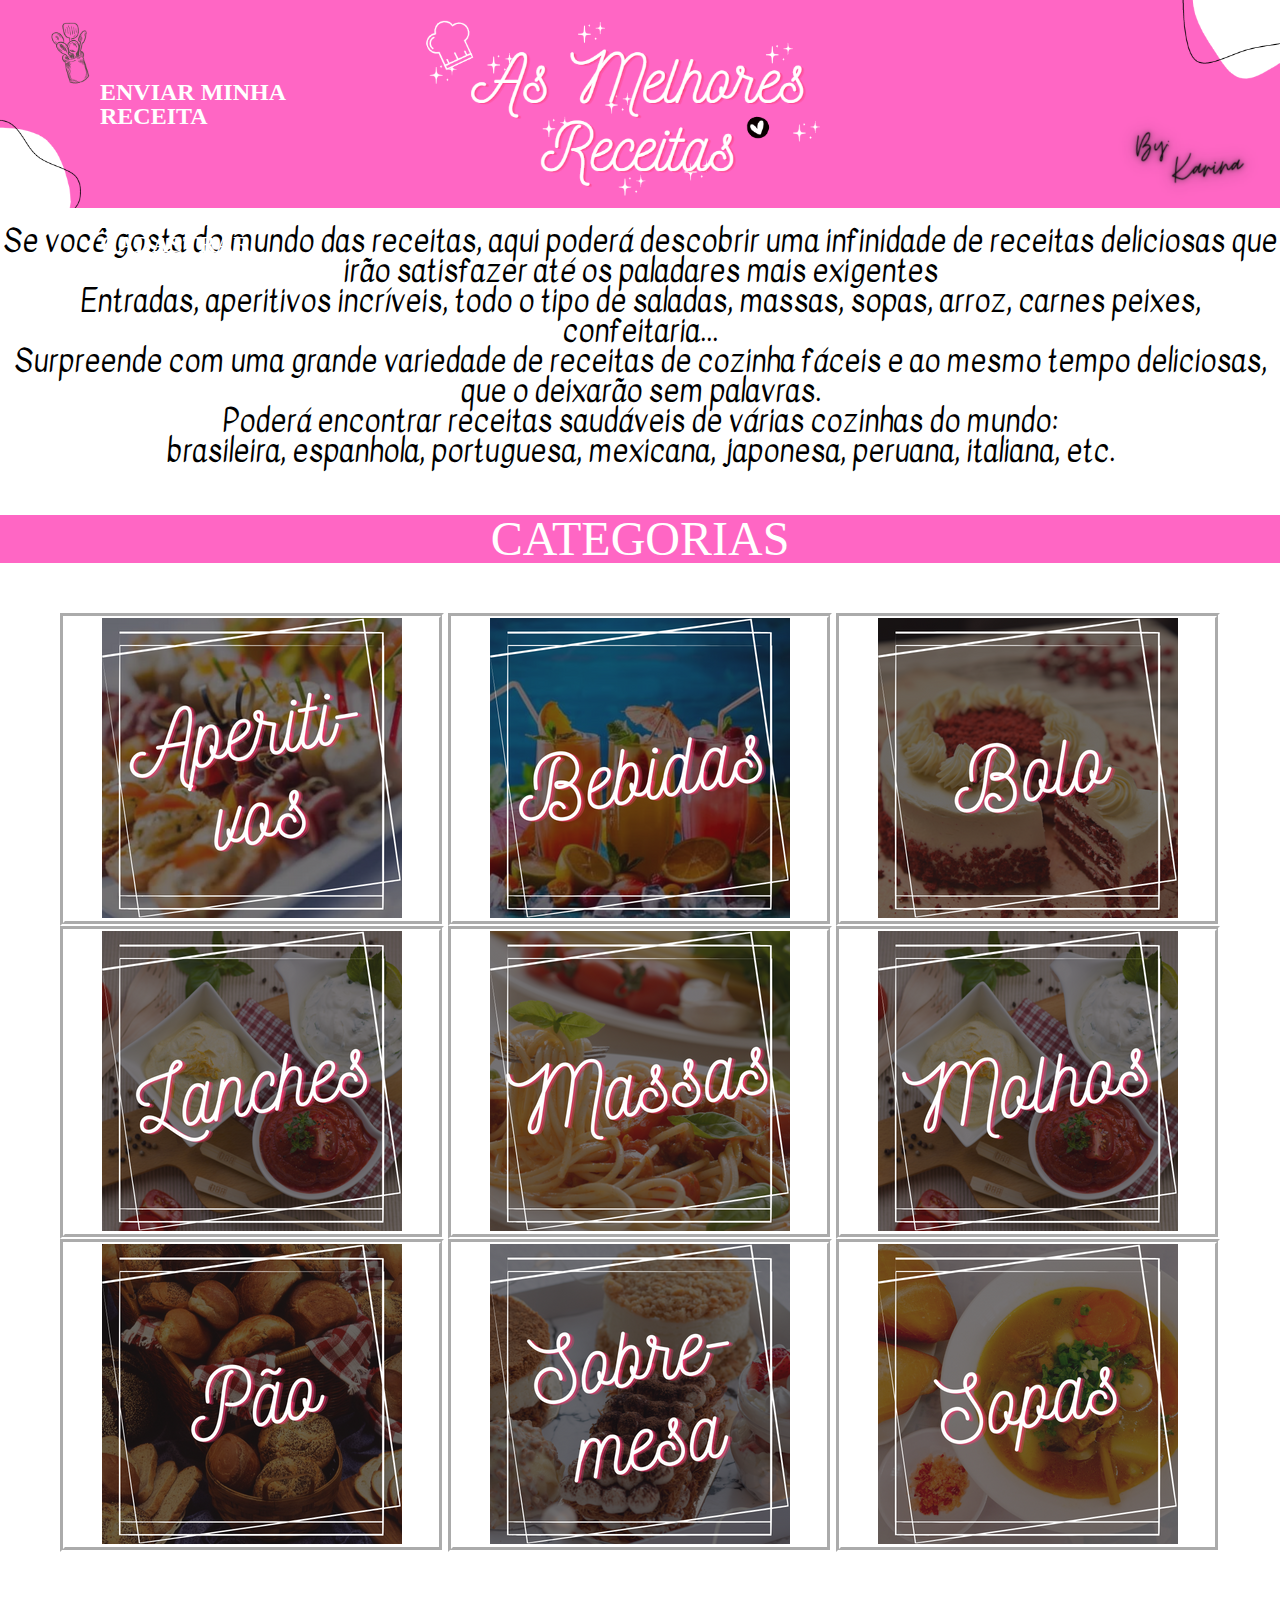
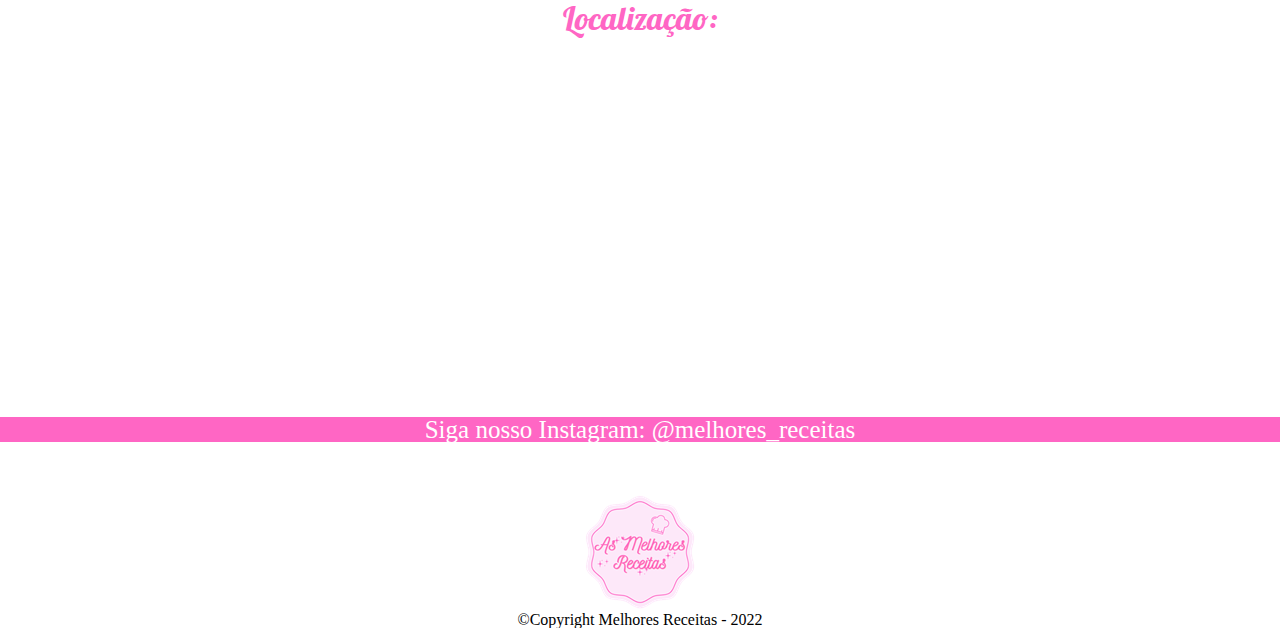
<file: index.html>
<!DOCTYPE html>
 <html>
    <head>
        <meta charset="UTF-8">
        <meta name="viewport" content="width=device-width">
        <title>Receitas</title>
        <link rel="stylesheet" href="reset.css">
        <link rel="stylesheet" href="style.css">
        <link href="https://fonts.googleapis.com/css2?family=Flamenco&family=Kavivanar&family=Lobster&family=Rochester&family=Send+Flowers&display=swap" rel="stylesheet">

    </head>

    <body>
        <header>
            <div class="caixa">
                <nav><ul>
                    <li><a href="enviar.html"> Enviar minha Receita</a></li>
                    <li><a href="cadastro.html">ENTRAR / CADASTRAR</a></li>
                </ul></nav>
            </div>

            <img id="foto" src="./img/topo.png">
        </header>

            <main>
            <br>
            <p class="titulo-centralizado"><em> Se você gosta do mundo das receitas, aqui poderá descobrir uma infinidade de receitas deliciosas que irão satisfazer até os paladares mais exigentes <br>
                Entradas, aperitivos incríveis, todo o tipo de saladas, massas, sopas, arroz, carnes peixes, confeitaria... <br>
                Surpreende com uma grande variedade  de receitas de cozinha fáceis e ao mesmo tempo deliciosas, que o deixarão sem palavras. <br>
                Poderá encontrar receitas saudáveis de várias cozinhas do mundo: <br> brasileira, espanhola, portuguesa, mexicana, japonesa, peruana, italiana, etc.</em>
            </p>

            <br><br><br>
                <h1 class="titulo-principal">CATEGORIAS</h1>
                <ul class="produtos">
                <li><a href="aperitivos.html"><img id="aperitivos" src="./img/aperitivo.png"></a></li>
                <li><a href="bebidas.html"><img id="bebida" src="./img/bebida.png"></a></li>
                <li><a href="bolo.html"><img id="bolo" src="./img/bolo.png"></a></li>
                <li><a href="lanche.html"><img id="lanche" src="lanche.png"></a></li>
                <li><a href="massa.html"><img id="massas" src="./img/massa.png"></a></li> 
                <li><a href="molho.html"><img id="molho" src="./img/molho.png"></a></li>
                <li><a href="pao.html"><img id="pao" src="./img/pao.png"></a></li>
                <li><a href="sobremes.html"><img id="sobremesa" src="./img/sobremesa.png"></a></li> 
                <li><a href="sopa.html"><img id="sopas" src="./img/sopa.png"></a></li>
                </ul>

                <div class="map"><h4>Localização:</h4><br>
                    <iframe src="https://www.google.com/maps/embed?pb=!1m18!1m12!1m3!1d3688.055387705114!2d-45.468529684426755!3d-22.426941026564027!2m3!1f0!2f0!3f0!3m2!1i1024!2i768!4f13.1!3m3!1m2!1s0x94cb7ca1a925f6df%3A0x6513c36c8adf312c!2sSenac%20em%20Itajub%C3%A1!5e0!3m2!1spt-BR!2sbr!4v1660737938808!5m2!1spt-BR!2sbr" width="50%" height="300" style="border:0;" allowfullscreen="" loading="lazy" referrerpolicy="no-referrer-when-downgrade"></iframe>
                </div>
            </main>
            <br><br><br><br>


        <footer>
            <h2><em>Siga nosso Instagram: @melhores_receitas</em></h2>
            <img src="./img/fim.png" id="fim">
            <h3 class="copyright">&copy;Copyright Melhores Receitas - 2022</h3>
        </footer>

    </body>
</html>
</file>
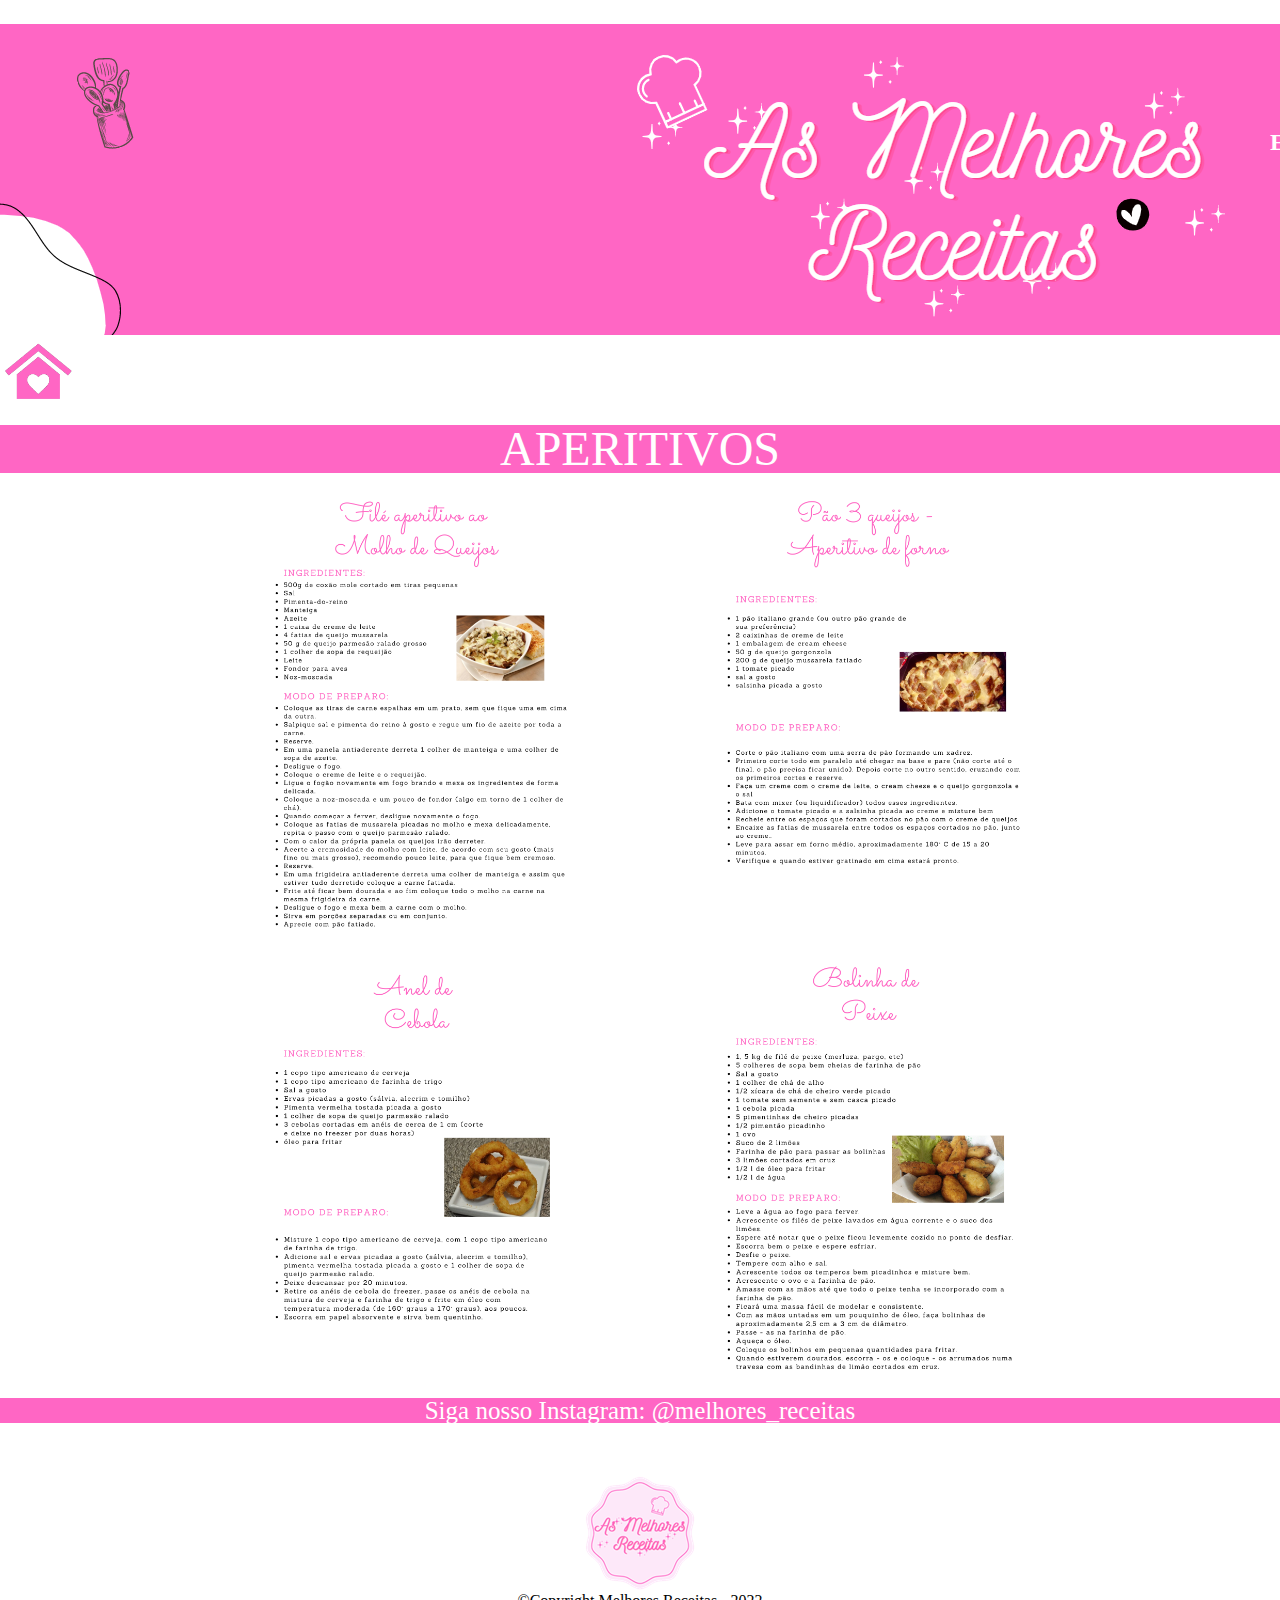
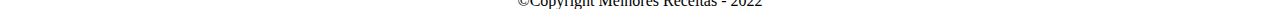
<file: aperitivos.html>
<!DOCTYPE html>
<html>
    <head>
        <meta charset="UTF-8">
        <title>Receitas</title>
        <link rel="stylesheet" href="reset.css">
        <link rel="stylesheet" href="receitas.css">
    </head>

    <body>
        <header>
            <div class="caixa">
                <nav><ul>
                    <li><a href="enviar.html"> Enviar minha Receita</a></li>
                    <li><a href="cadastro.html">ENTRAR / CADASTRAR</a></li>
                </ul></nav>
            </div>

            <img id="foto" src="./img/topo.png">
            <a href="index.html"><img id="home" src="./img/homee.png"></a>
        </header>
            <main>
                <h1 class="titulo-principal">APERITIVOS</h1><br>

                <img id="img1" src="./img/aperit.png">
                <img id="img2" src="./img/aperit 2.png">  <br>
                <img id="img3" src="./img/aperit 3.png">
                <img id="img4" src="./img/aperit 4.png">
            </main>

        <footer>
            <h2><em>Siga nosso Instagram: @melhores_receitas</em></h2>
            <img src="./img/fim.png">
            <h3 class="copyright">&copy;Copyright Melhores Receitas - 2022</h3>
        </footer>

    </body>
</html>
</file>
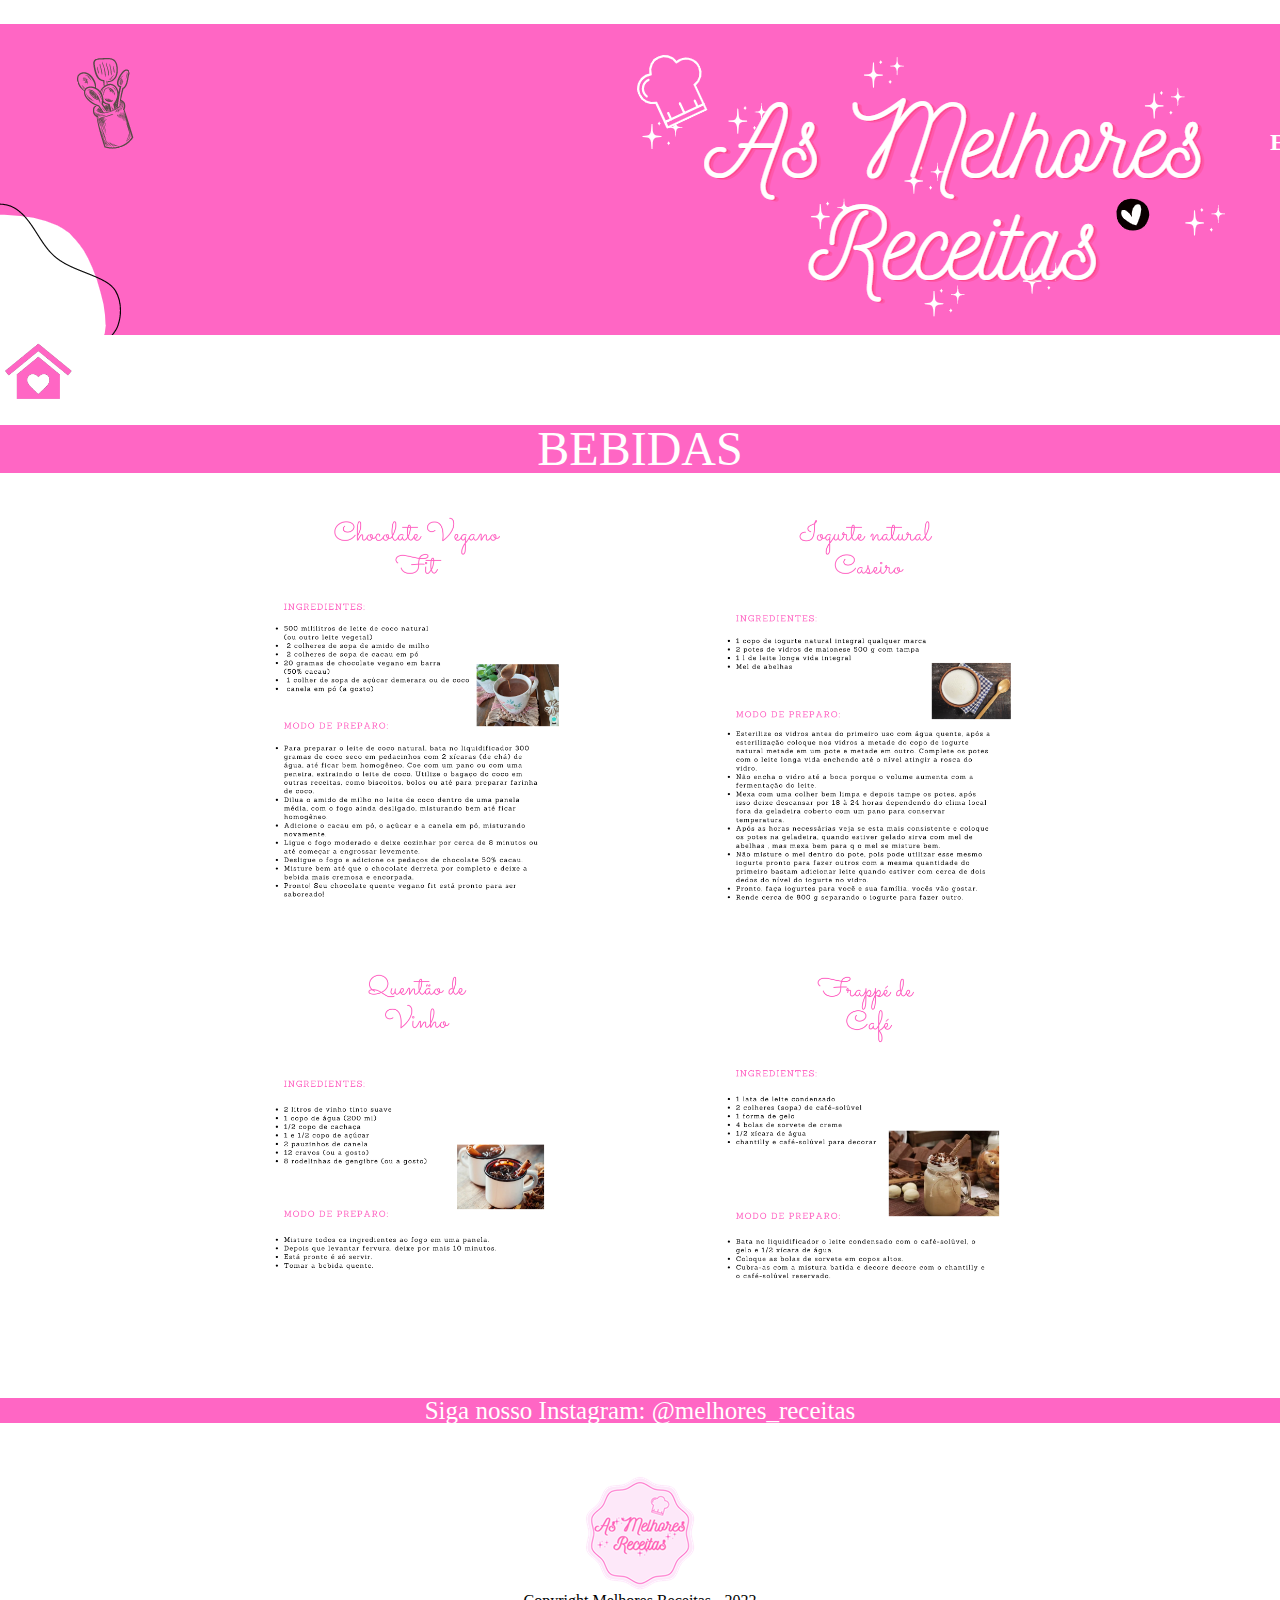
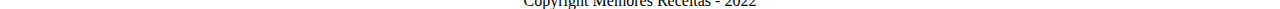
<file: bebidas.html>
<!DOCTYPE html>
<html>
    <head>
        <meta charset="UTF-8">
        <title>Receitas</title>
        <link rel="stylesheet" href="reset.css">
        <link rel="stylesheet" href="receitas.css">
    </head>

    <body>
        <header>
            <div class="caixa">
                <nav><ul>
                    <li><a href="enviar.html"> Enviar minha Receita</a></li>
                    <li><a href="cadastro.html">ENTRAR / CADASTRAR</a></li>
                </ul></nav>
            </div>

            <img id="foto" src="./img/topo.png">
            <a href="index.html"><img id="home" src="./img/homee.png"></a>
        </header>
            <main>
                <h1 class="titulo-principal">BEBIDAS</h1><br>

                <img id="img1" src="./img/b1.png">
                <img id="img2" src="./img/b2.png">  <br>
                <img id="img3" src="./img/b3.png">
                <img id="img4" src="./img/b4.png">
            </main>

        <footer>
            <h2><em>Siga nosso Instagram: @melhores_receitas</em></h2>
            <img src="./img/fim.png">
            <h3>Copyright Melhores Receitas - 2022</h3>
        </footer>

    </body>
</html>
</file>
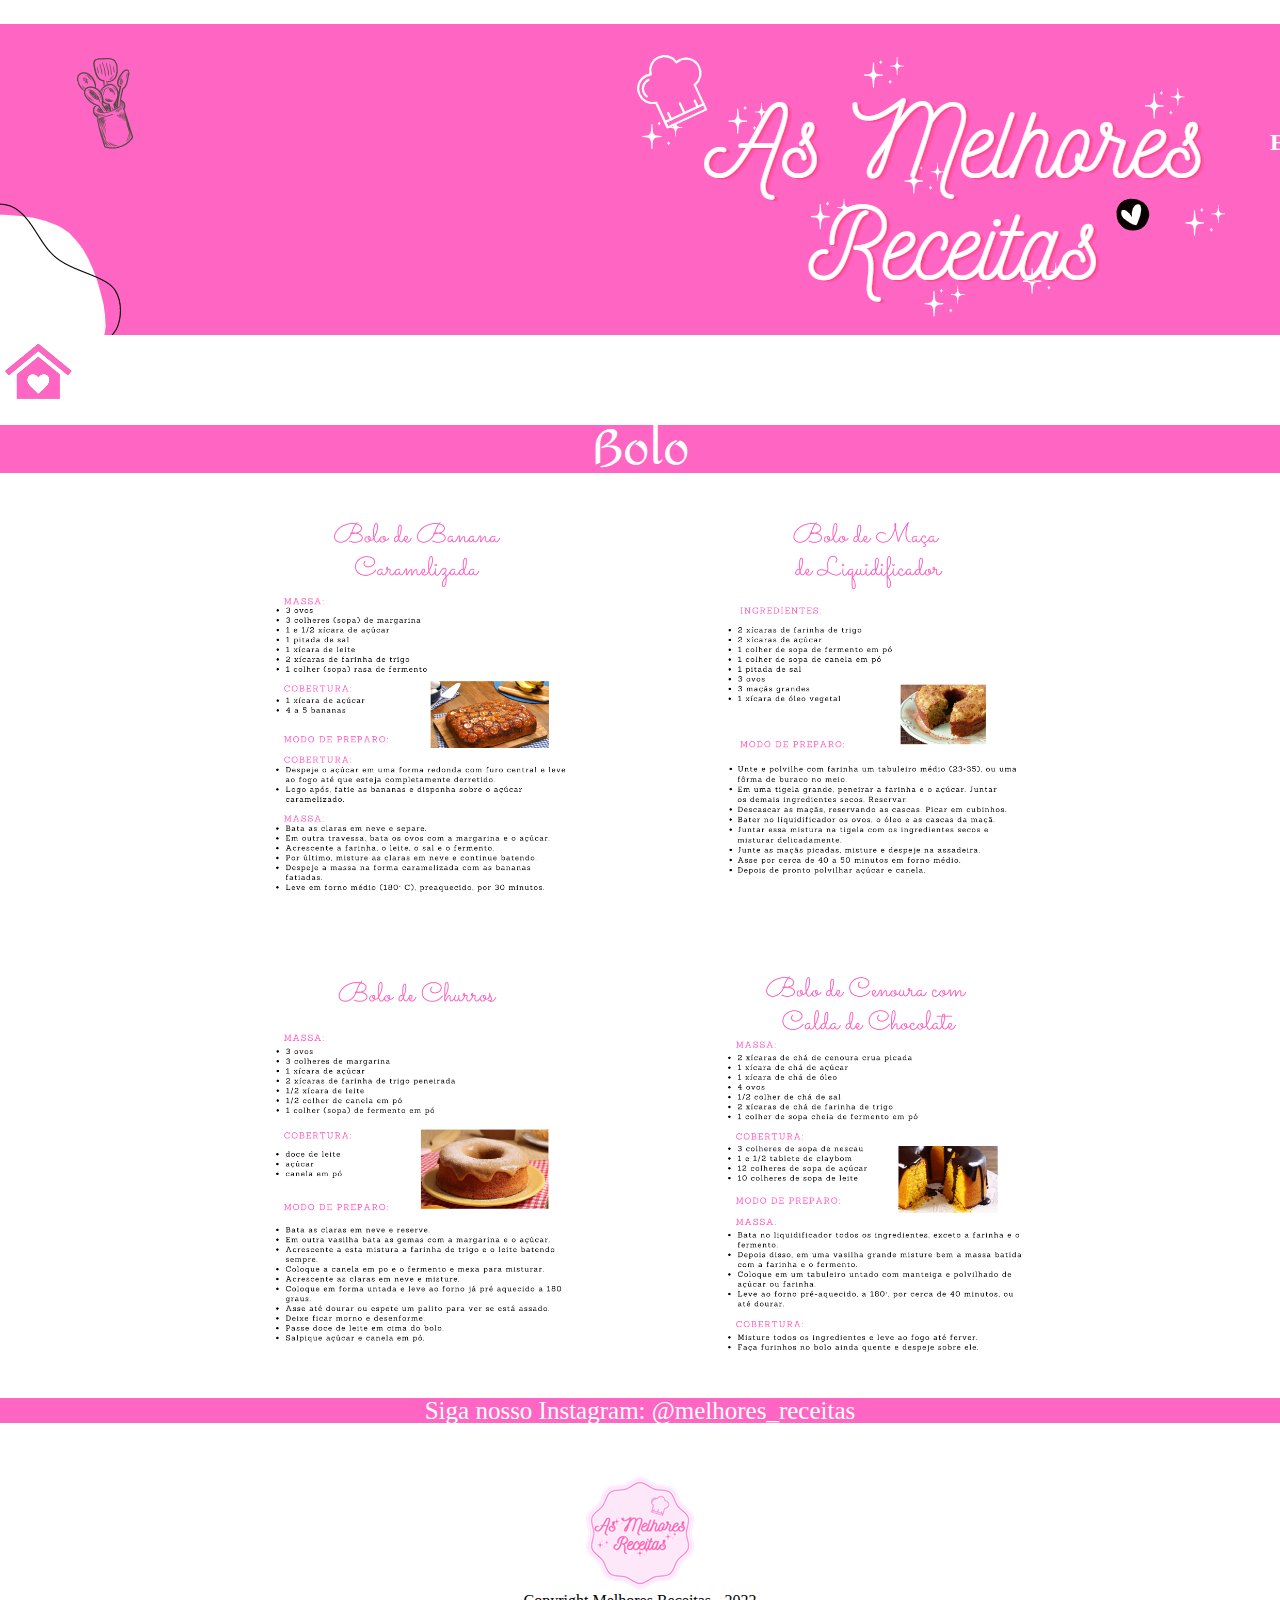
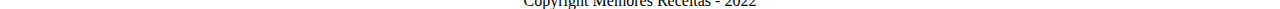
<file: bolo.html>
<!DOCTYPE html>
<html>
    <head>
        <meta charset="UTF-8">
        <title>Receitas</title>
        <link rel="stylesheet" href="reset.css">
        <link rel="stylesheet" href="receitas.css">
        <link href="https://fonts.googleapis.com/css2?family=Amita:wght@700&display=swap" rel="stylesheet">
    </head>

    <body>
        <header>
            <div class="caixa">
                <nav><ul>
                    <li><a href="enviar.html"> Enviar minha Receita</a></li>
                    <li><a href="cadastro.html">ENTRAR / CADASTRAR</a></li>
                </ul></nav>
            </div>

            <img id="foto" src="./img/topo.png">
            <a href="index.html"><img id="home" src="./img/homee.png"></a>
        </header>
            <main>
                <h1 class="titulo-principal">Bolo</h1><br>

                <img id="img1" src="./img/bolo de banana.png">
                <img id="img2" src="./img/bolo de maçã.png">  <br>
                <img id="img3" src="./img/bolo de churros.png">
                <img id="img4" src="./img/bolo de cenoura.png">
            </main>
        <footer>
            <h2><em>Siga nosso Instagram: @melhores_receitas</em></h2>
            <img src="./img/fim.png">
            <h3>Copyright Melhores Receitas - 2022</h3>
        </footer>

    </body>
</html>
</file>
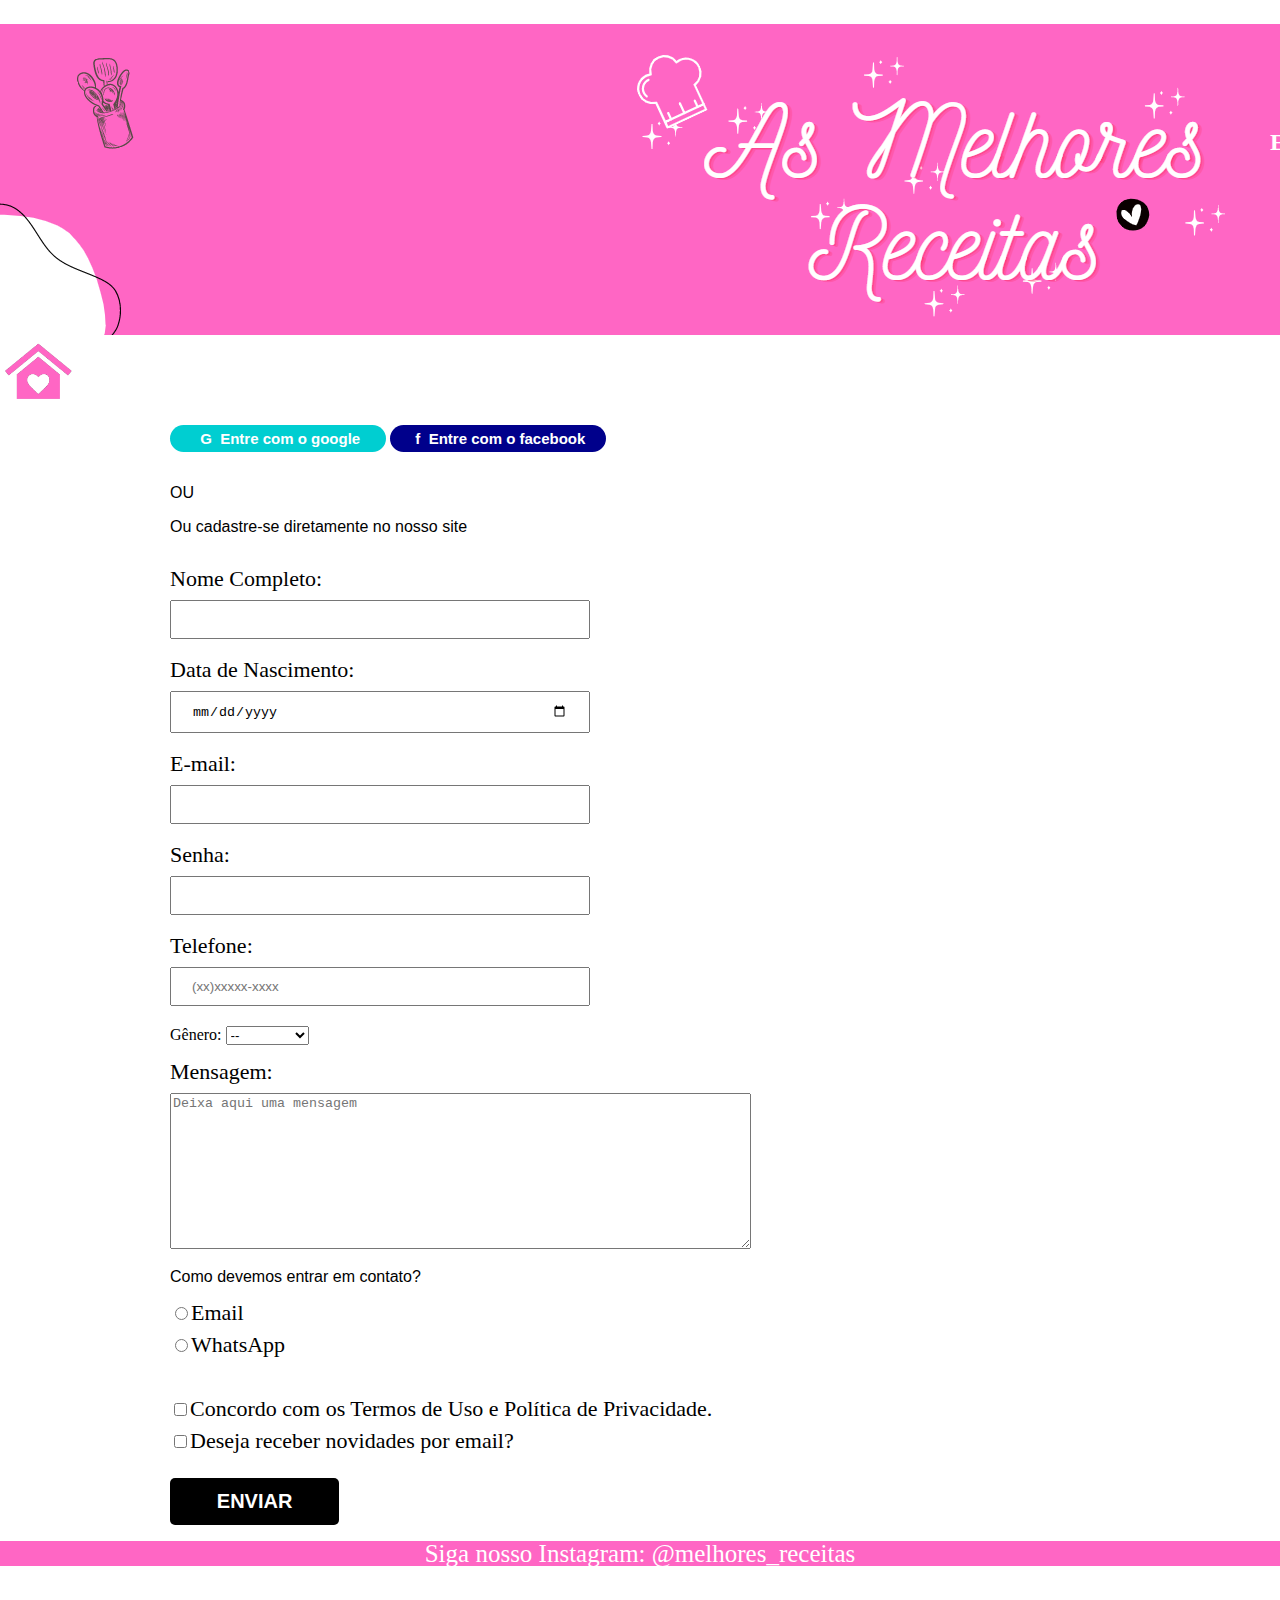
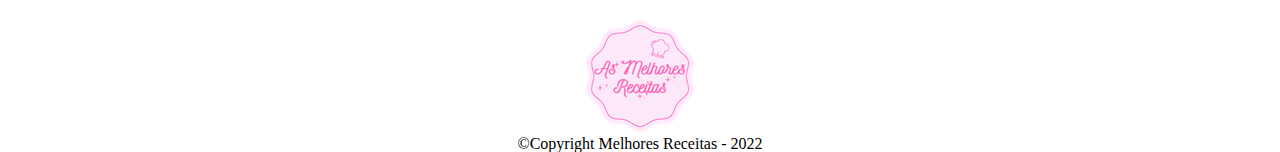
<file: cadastro.html>
<!DOCTYPE html>

<html>
    <head>
        <meta charset="UTF-8">
        <title>Receitas</title>
        <link rel="stylesheet" href="reset.css">
        <link rel="stylesheet" href="cadastro.css">
    </head>
    <body>
            
        <header>
            <div class="caixa">
                <nav><ul>
                    <li><a href="enviar.html"> Enviar minha Receita</a></li>
                    <li><a href="cadastro.html">ENTRAR / CADASTRAR</a></li>
                </ul></nav>
            </div>

            <img id="foto" src="./img/topo.png">
            <a href="index.html"><img id="home" src="./img/homee.png"></a>
        </header>

        <main>
            <form>
                <input type="submit" value=" G  Entre com o google" class="google">
                <input type="submit" value=" f  Entre com o facebook" class="face"> <br><br><br>

                <p>OU</p> <br>

                <p id="cad">Ou cadastre-se diretamente no nosso site</p> <br><br>

                <label for="Nome">Nome Completo:</label>
                <input type="text" id="nome" class="padrao-input" required>

                <label for="data">Data de Nascimento:</label>
                <input type="date" id="data" class="padrao-input" required>

                <label for="email">E-mail:</label>
                <input type="email" id="email" class="padrao-input" required>

                <label for="senha">Senha:</label>
                <input type="password" id="senha" class="padrao-input" required>

                <label for="telefone">Telefone:</label>
                <input type="tel" id="telefone" class="padrao-input" required placeholder="(xx)xxxxx-xxxx">

                <fieldset>
                    <legend>Gênero:
                        <select> 
                            <option>--</option>
                            <option>Feminino</option>
                            <option>Masculino</option>
                    </select>
                    </legend>
                </fieldset> <br>

                <label for="mensagem">Mensagem:</label>
                <textarea cols="70" rows="10" id="mensagem" placeholder="Deixa aqui uma mensagem"></textarea> 
                <br><br>

            <fieldset>
                <p>Como devemos entrar em contato?</p> <br>
                <label for="radio-email">
                <input type="radio" name="contato" value="email" id="radio-email">Email</label>

                <label for="radio-telefone">
                <input type="radio" name="contato" value="telefone" id="radio-telefone">WhatsApp</label> <br>
                 
            </fieldset>
                <br>
                <label><input type="checkbox">Concordo com os Termos de Uso e Política de Privacidade.</label>
                <label><input type="checkbox">Deseja receber novidades por email?</label> <br>

                <input type="submit" value="ENVIAR" class="enviar">
            </form>
        </main>

    <footer>
        <br><h2><em>Siga nosso Instagram: @melhores_receitas</em></h2>
        <img src="./img/fim.png">
        <h3 class="copyright">&copy;Copyright Melhores Receitas - 2022</h3>
    </footer>

    </body>
</html>
</file>
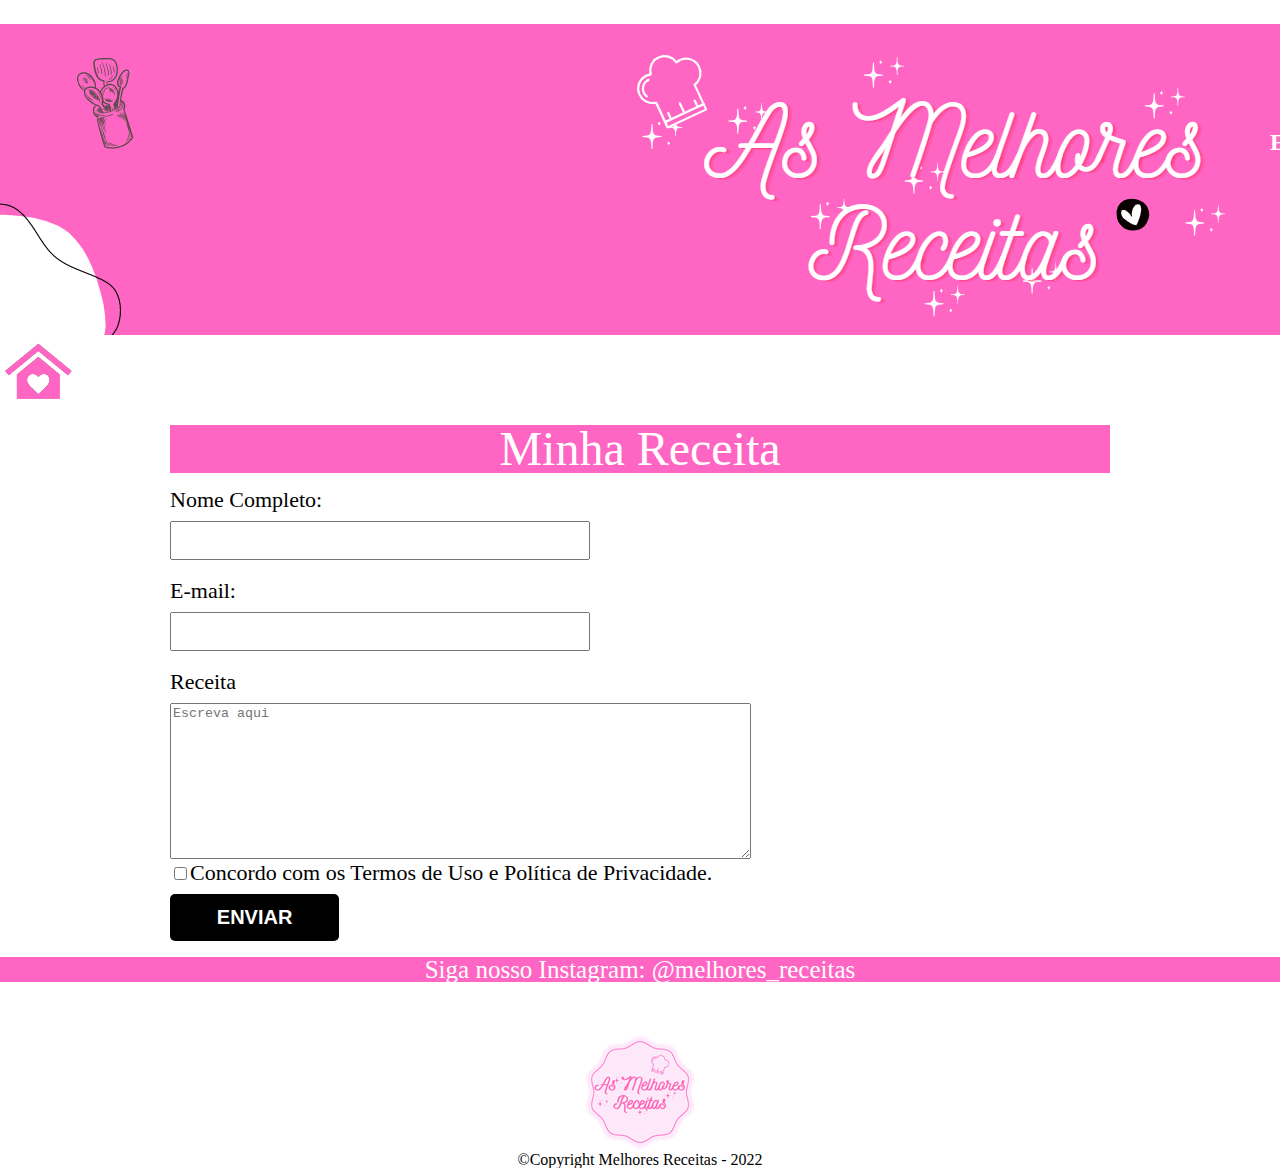
<file: enviar.html>
<!DOCTYPE html>
<html>
    <head>
        <meta charset="UTF-8">
        <title>Receitas</title>
        <link rel="stylesheet" href="reset.css">
        <link rel="stylesheet" href="cadastro.css">
    </head>

    <body>
        <header>
            <div class="caixa">
                <nav><ul>
                    <li><a href="enviar.html"> Enviar minha Receita</a></li>
                    <li><a href="cadastro.html">ENTRAR / CADASTRAR</a></li>
                </ul></nav>
            </div>

            <img id="foto" src="./img/topo.png">
            <a href="index.html"><img id="home" src="./img/homee.png"></a>
        </header>

        <main>
            <h1 class="titulo-principal">Minha Receita</h1><br>

            <form>

                <label for="Nome">Nome Completo:</label>
                <input type="text" id="nome" class="padrao-input" required>

                <label for="email">E-mail:</label>
                <input type="email" id="email" class="padrao-input" required>

                <label for="mensagem">Receita</label>
                <textarea cols="70" rows="10" id="mensagem" placeholder="Escreva aqui"></textarea> 

                <label><input type="checkbox">Concordo com os Termos de Uso e Política de Privacidade.</label>
                <input type="submit" value="ENVIAR" class="enviar">
            </form>
        </main>
        

        <footer> 
            <br><h2><em>Siga nosso Instagram: @melhores_receitas</em></h2>
            <img src="./img/fim.png">
            <h3 class="copyright">&copy;Copyright Melhores Receitas - 2022</h3>
        </footer>  
    </body>

</html>
</file>
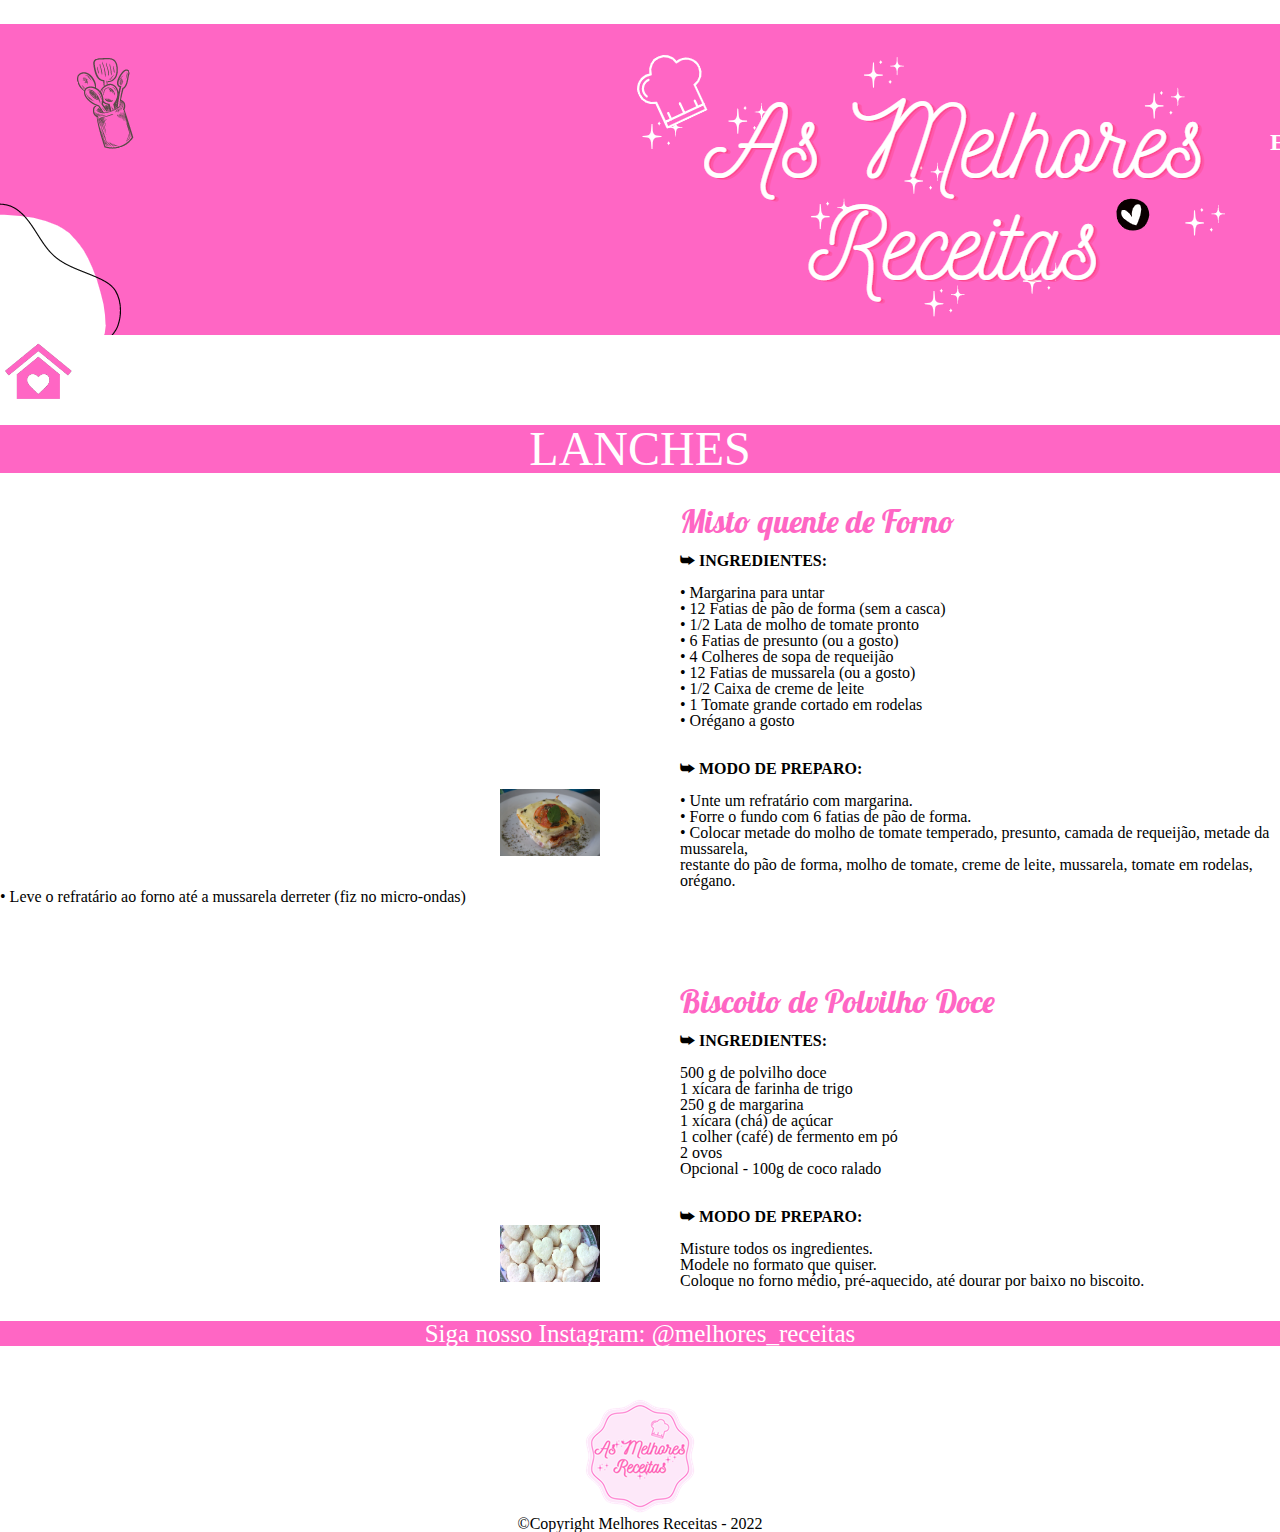
<file: lanche.html>
<!DOCTYPE html>
<html>
    <head>
        <meta charset="UTF-8">
        <title>Receitas</title>
        <link rel="stylesheet" href="reset.css">
        <link rel="stylesheet" href="receitas.css">
        <link href="https://fonts.googleapis.com/css2?family=Dancing+Script&family=Lobster&display=swap" rel="stylesheet">
    </head>

    <body>
        <header>
            <div class="caixa">
                <nav><ul>
                    <li><a href="enviar.html"> Enviar minha Receita</a></li>
                    <li><a href="cadastro.html">ENTRAR / CADASTRAR</a></li>
                </ul></nav>
            </div>

            <img id="foto" src="./img/topo.png">
            <a href="index.html"><img id="home" src="./img/homee.png"></a>
        </header>

        <main>
            <h1 class="titulo-principal">LANCHES</h1><br>
            <img class="lanche" src="misto.jpg" alt="Misto quente de Forno"><br>

            <h4>Misto quente de Forno</h4> <br>
            <ul class="itens">
                <li class="itens">⮩ INGREDIENTES:</li><br>
                <li class="itens">• Margarina para untar</li>
                <li class="itens">• 12 Fatias de pão de forma (sem a casca)</li>
                <li class="itens">• 1/2 Lata de molho de tomate pronto </li>
                <li class="itens">• 6 Fatias de presunto (ou a gosto)</li>
                <li class="itens">• 4 Colheres de sopa de requeijão</li>
                <li class="itens">• 12 Fatias de mussarela (ou a gosto)</li>
                <li class="itens">• 1/2 Caixa de creme de leite</li>
                <li class="itens">• 1 Tomate grande cortado em rodelas</li>
                <li class="itens">• Orégano a gosto</li> <br><br>
                <li class="itens">⮩ MODO DE PREPARO:</li><br>
                <li class="itens">• Unte um refratário com margarina.</li>
                <li class="itens">• Forre o fundo com 6 fatias de pão de forma.</li>
                <li class="itens">• Colocar metade do molho de tomate temperado, presunto, camada de requeijão, metade da mussarela, <br> restante do pão de forma, molho de tomate, creme de leite, mussarela, tomate em rodelas, orégano.</li>
                <li class="itens">• Leve o refratário ao forno até a mussarela derreter (fiz no micro-ondas)</li>
            </ul> <br><br><br><br><br>

            <img class="biscoito" src="polvilho.png" alt="Polvilho Doce">

            <h4>Biscoito de Polvilho Doce</h4> <br>
            <ul class="item">
                <li class="item">⮩ INGREDIENTES:</li><br>
                <li class="item">500 g de polvilho doce</li>
                <li class="item">1 xícara de farinha de trigo</li>
                <li class="item">250 g de margarina</li>
                <li class="item">1 xícara (chá) de açúcar</li>
                <li class="item">1 colher (café) de fermento em pó</li>
                <li class="item">2 ovos</li>
                <li class="item">Opcional - 100g de coco ralado</li> <br><br> 
                <li class="item">⮩ MODO DE PREPARO:</li> <br>
                <li class="item">Misture todos os ingredientes.</li>
                <li class="item">Modele no formato que quiser.</li>
                <li class="item">Coloque no forno médio, pré-aquecido, até dourar por baixo no biscoito.</li>
            </ul> <br><br>
              

        </main>


        <footer>
            <h2><em>Siga nosso Instagram: @melhores_receitas</em></h2>
            <img src="./img/fim.png">
            <h3 class="copyright">&copy;Copyright Melhores Receitas - 2022</h3>
        </footer>

    </body>
</html>
</file>
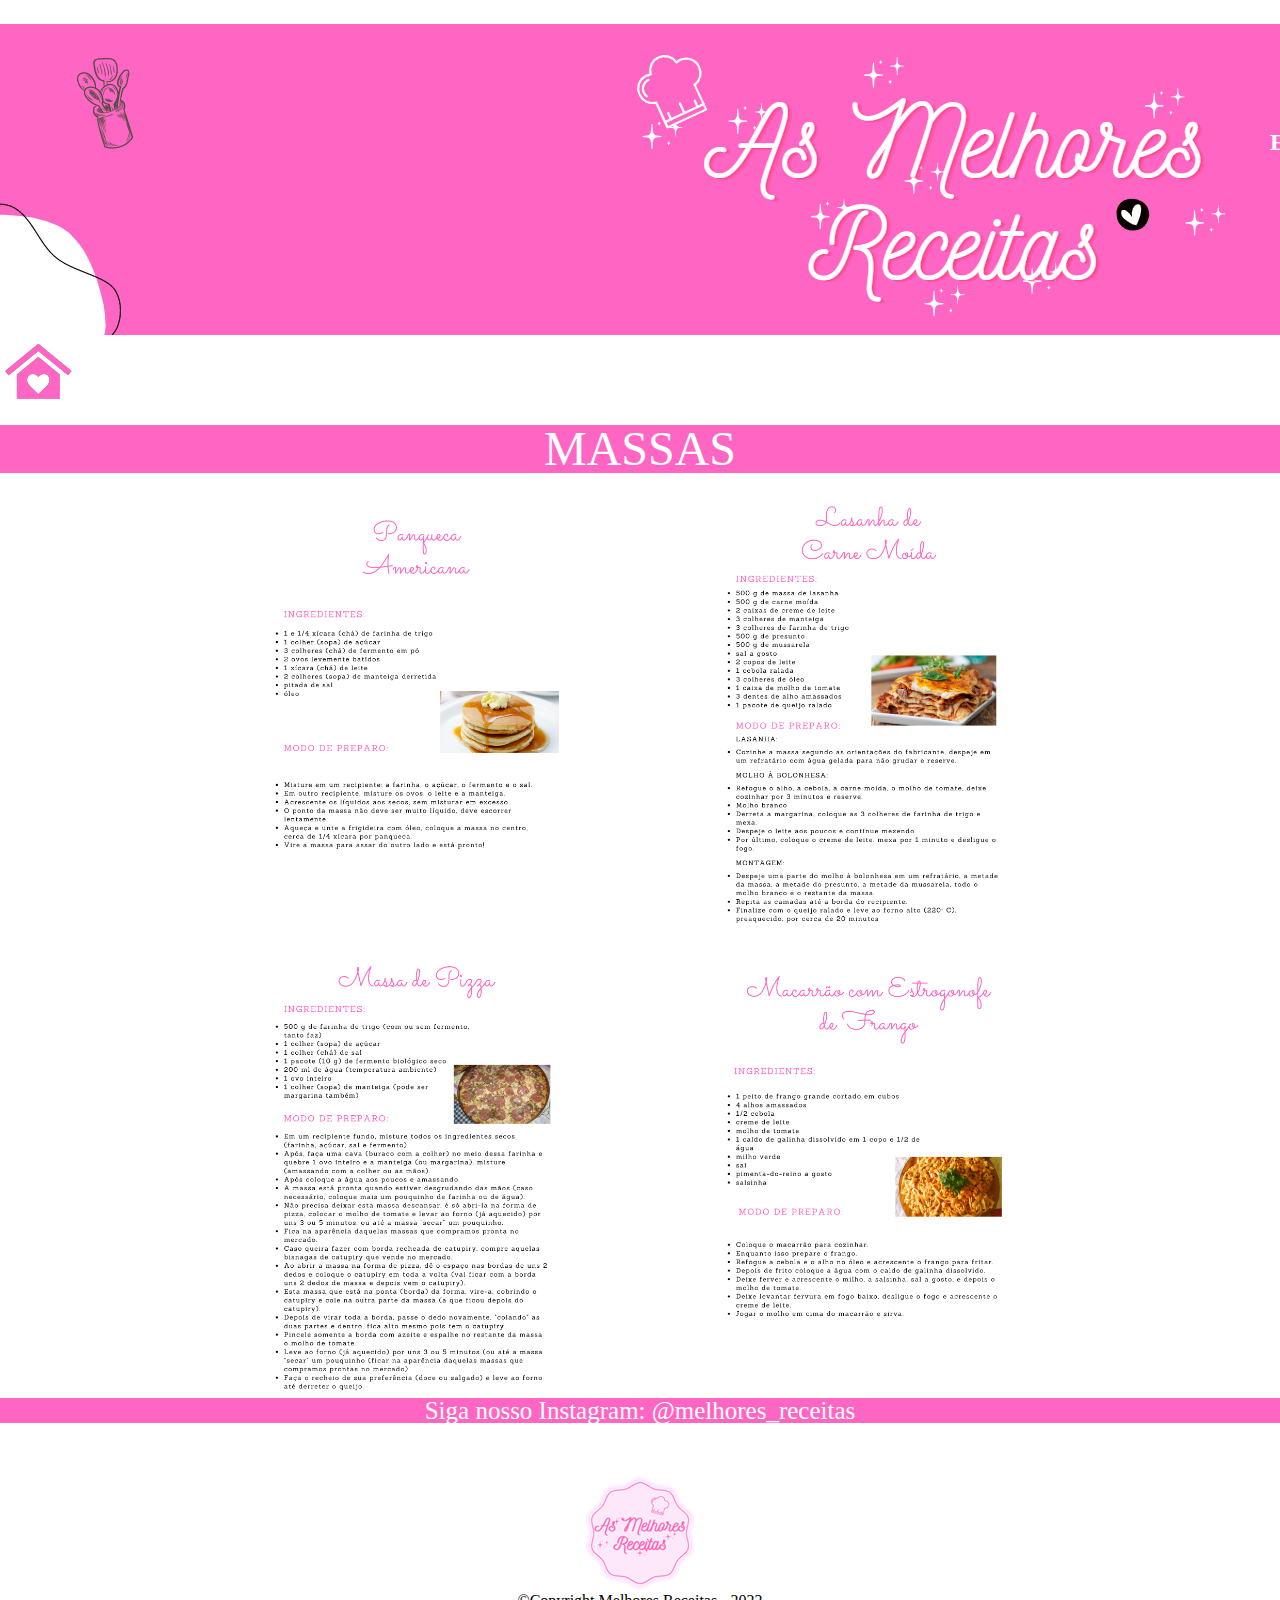
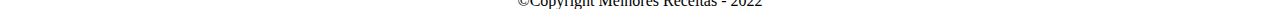
<file: massa.html>
<!DOCTYPE html>
<html>
    <head>
        <meta charset="UTF-8">
        <title>Receitas</title>
        <link rel="stylesheet" href="reset.css">
        <link rel="stylesheet" href="receitas.css">
    </head>

    <body>
        <header>
            <div class="caixa">
                <nav><ul>
                    <li><a href="enviar.html"> Enviar minha Receita</a></li>
                    <li><a href="cadastro.html">ENTRAR / CADASTRAR</a></li>
                </ul></nav>
            </div>

            <img id="foto" src="./img/topo.png">
            <a href="index.html"><img id="home" src="./img/homee.png"></a>
        </header>
            <main>
                <h1 class="titulo-principal">MASSAS</h1><br>

                <img id="img1" src="./img/m1.png">
                <img id="img2" src="./img/m2.png">  <br>
                <img id="img3" src="./img/m3.png">
                <img id="img4" src="./img/m4.png">
            </main>

        <footer>
            <h2><em>Siga nosso Instagram: @melhores_receitas</em></h2>
            <img src="./img/fim.png">
            <h3 class="copyright">&copy;Copyright Melhores Receitas - 2022</h3>
        </footer>

    </body>
</html>
</file>
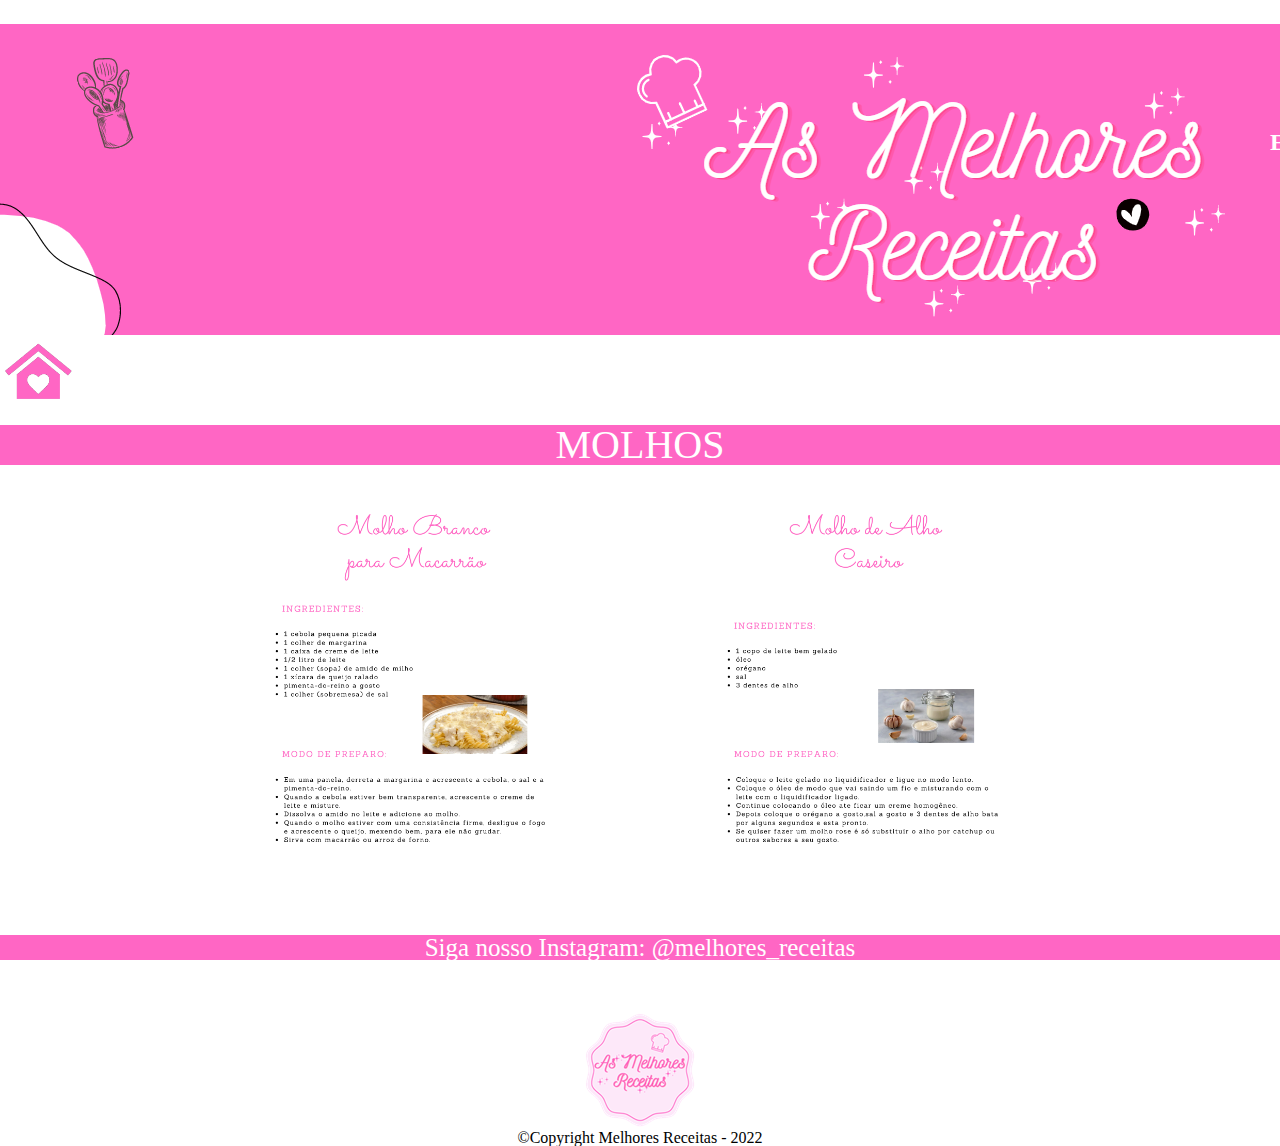
<file: molho.html>
<!DOCTYPE html>
<html>
    <head>
        <meta charset="UTF-8">
        <title>Receitas</title>
        <link rel="stylesheet" href="reset.css">
        <link rel="stylesheet" href="receitas.css">
    </head>

    <body>
        <header>
            <div class="caixa">
                <nav><ul>
                    <li><a href="enviar.html"> Enviar minha Receita</a></li>
                    <li><a href="cadastro.html">ENTRAR / CADASTRAR</a></li>
                </ul></nav>
            </div>

            <img id="foto" src="./img/topo.png">
            <a href="index.html"><img id="home" src="./img/homee.png"></a>
        </header>
            <main>
                <h1>MOLHOS</h1><br>

                <img id="img1" src="./img/molho1.png">
                <img id="img2" src="./img/molho2.png">
            </main>

        <footer>
            <h2><em>Siga nosso Instagram: @melhores_receitas</em></h2>
            <img src="./img/fim.png">
            <h3 class="copyright">&copy;Copyright Melhores Receitas - 2022</h3>
        </footer>

    </body>
</html>
</file>
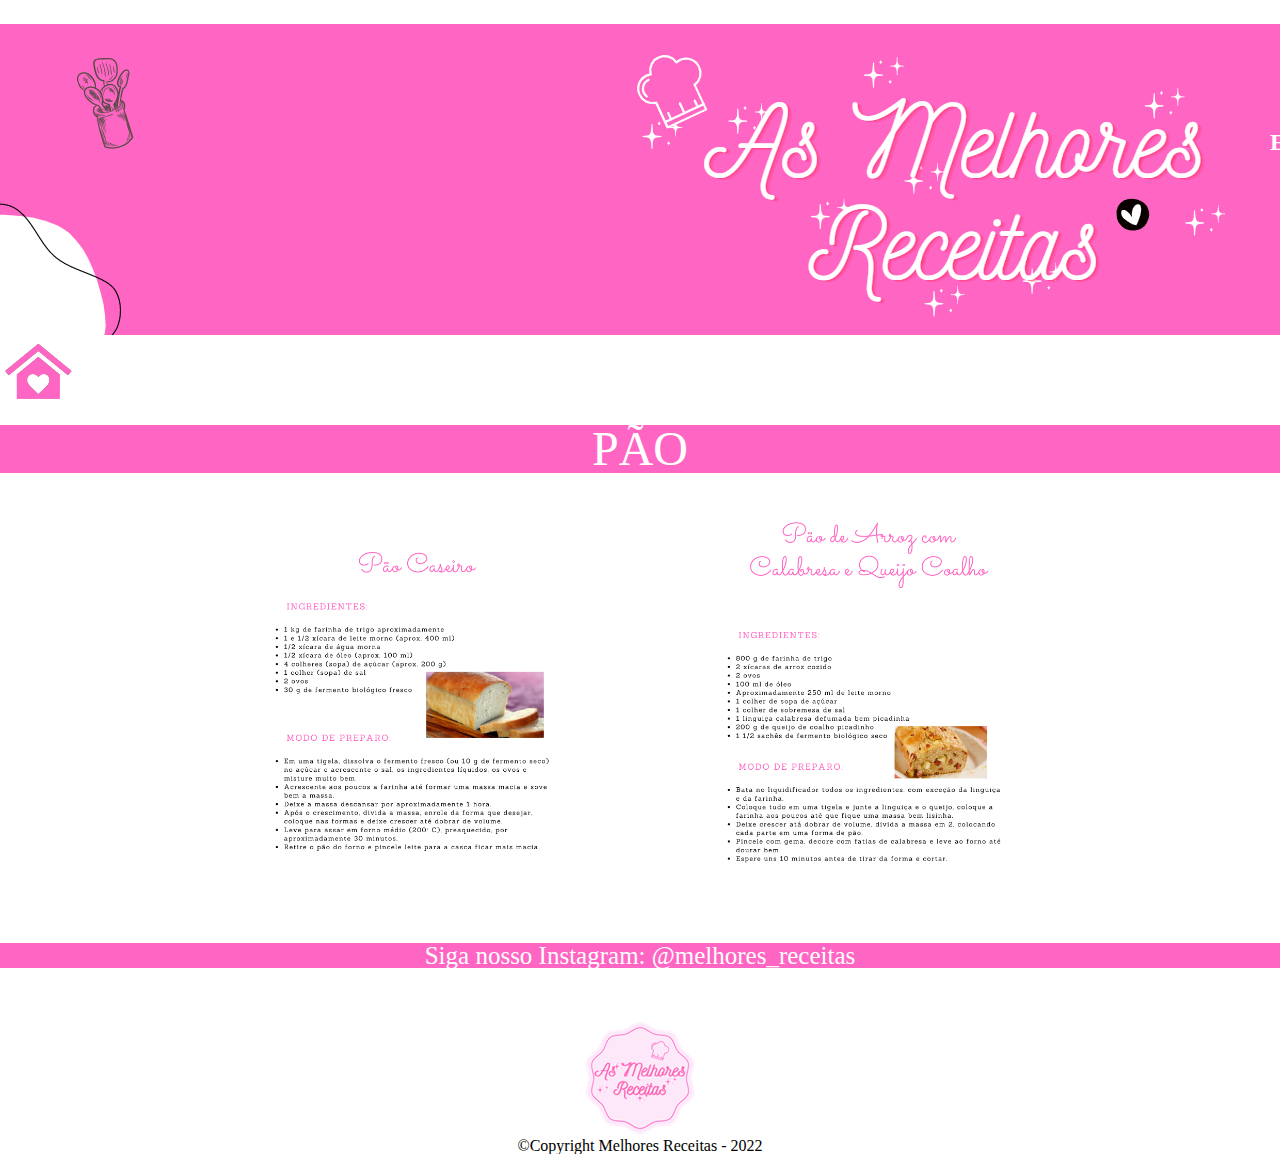
<file: pao.html>
<!DOCTYPE html>
<html>
    <head>
        <meta charset="UTF-8">
        <title>Receitas</title>
        <link rel="stylesheet" href="reset.css">
        <link rel="stylesheet" href="receitas.css">
    </head>

    <body>
        <header>
            <div class="caixa">
                <nav><ul>
                    <li><a href="enviar.html"> Enviar minha Receita</a></li>
                    <li><a href="cadastro.html">ENTRAR / CADASTRAR</a></li>
                </ul></nav>
            </div>

            <img id="foto" src="./img/topo.png">
            <a href="index.html"><img id="home" src="./img/homee.png"></a>
        </header>
            <main></main>
                <h1 class="titulo-principal">PÃO</h1><br>

                <img id="img1" src="./img/pao2.png">
                <img id="img2" src="./img/pao3.png">
            </main>

        <footer>
            <h2><em>Siga nosso Instagram: @melhores_receitas</em></h2>
            <img src="./img/fim.png">
            <h3 class="copyright">&copy;Copyright Melhores Receitas - 2022</h3>
        </footer>
    </body>
</html>
</file>
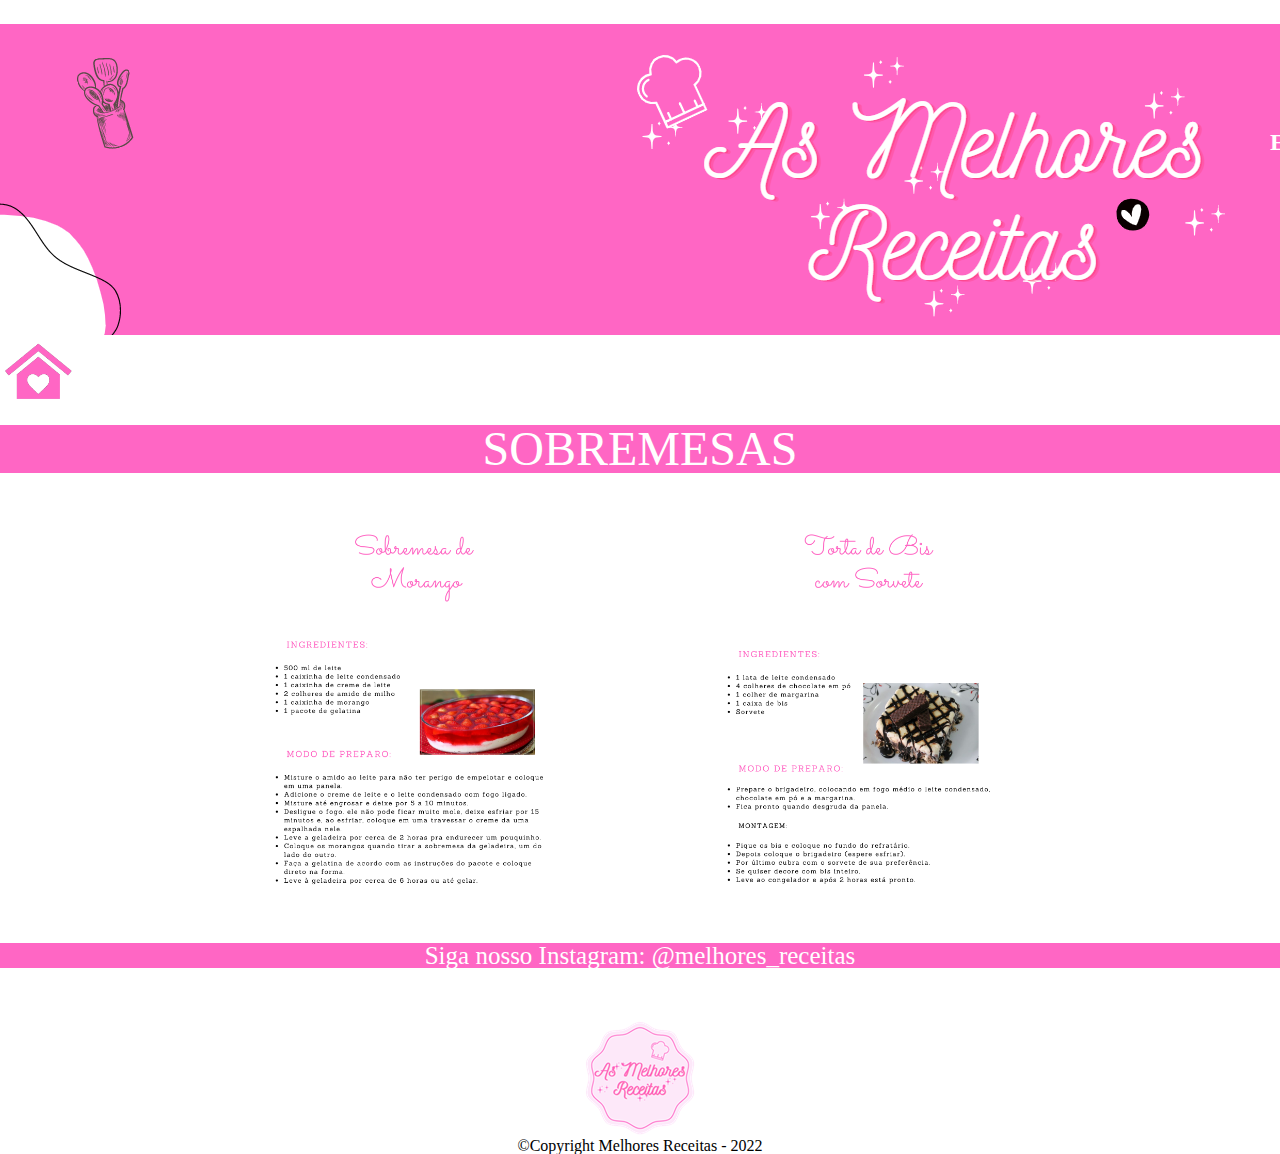
<file: sobremes.html>
<!DOCTYPE html>
<html>
    <head>
        <meta charset="UTF-8">
        <title>Receitas</title>
        <link rel="stylesheet" href="reset.css">
        <link rel="stylesheet" href="receitas.css">
    </head>

    <body>
        <header>
            <div class="caixa">
                <nav><ul>
                    <li><a href="enviar.html"> Enviar minha Receita</a></li>
                    <li><a href="cadastro.html">ENTRAR / CADASTRAR</a></li>
                </ul></nav>
            </div>

            <img id="foto" src="./img/topo.png">
            <a href="index.html"><img id="home" src="./img/homee.png"></a>
        </header>
            <main>
                <h1 class="titulo-principal">SOBREMESAS</h1><br>

                <img id="img1" src="./img/s1.png">
                <img id="img2" src="./img/s2.png">
            </main>

        <footer>
            <h2><em>Siga nosso Instagram: @melhores_receitas</em></h2>
            <img src="./img/fim.png">
            <h3 class="copyright">&copy;Copyright Melhores Receitas - 2022</h3>
        </footer>

    </body>
</html>
</file>
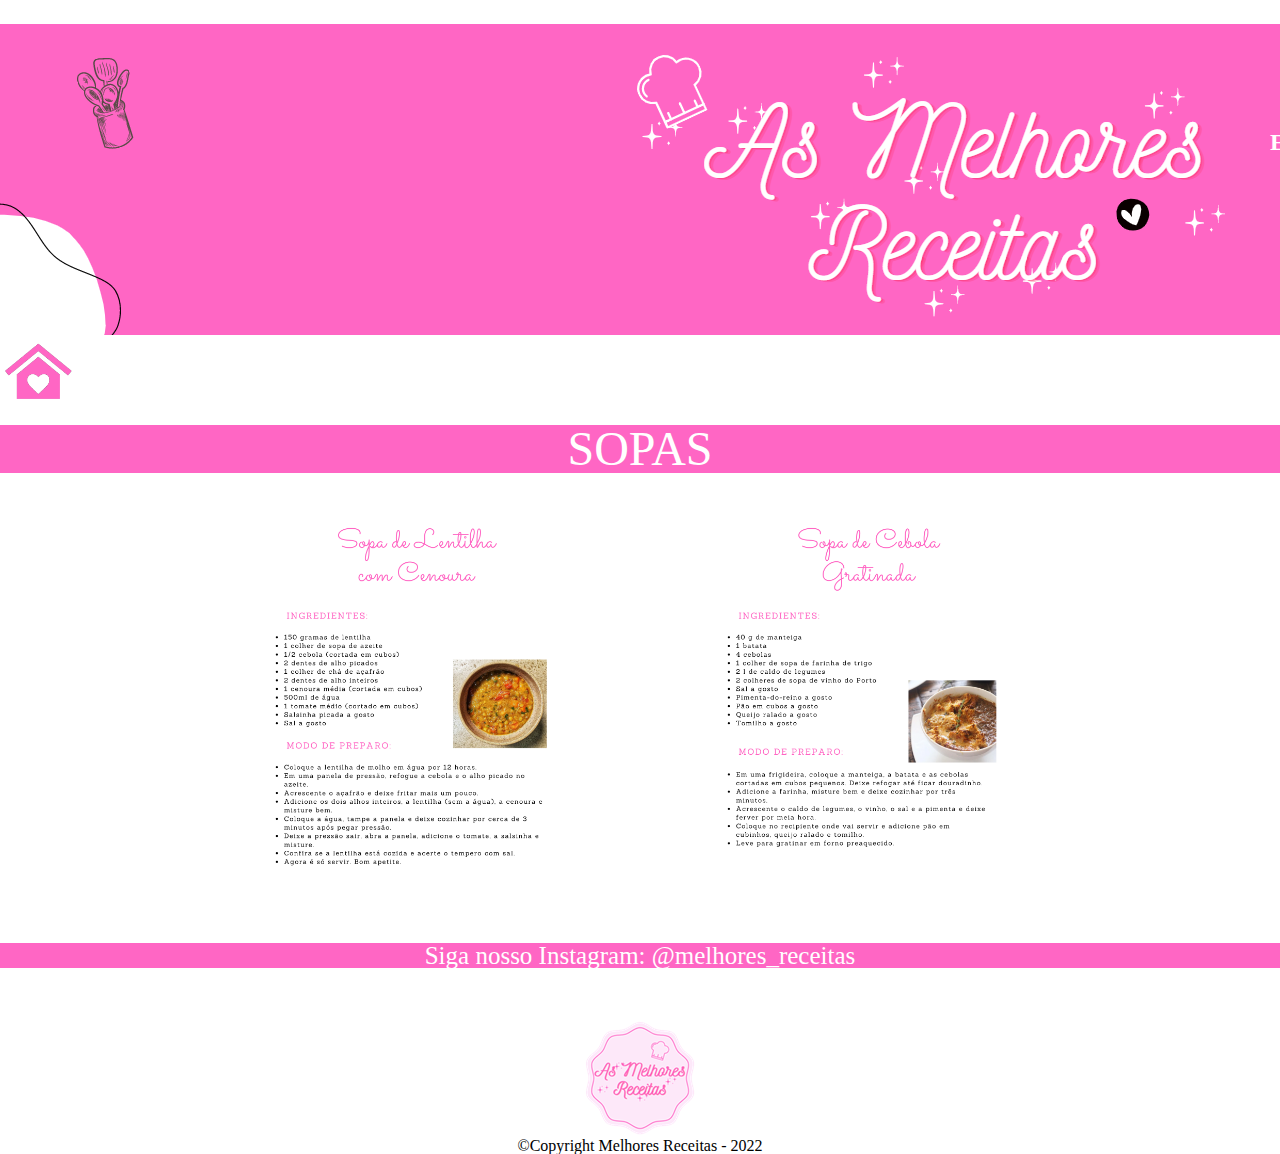
<file: sopa.html>
<!DOCTYPE html>
<html>
    <head>
        <meta charset="UTF-8">
        <title>Receitas</title>
        <link rel="stylesheet" href="reset.css">
        <link rel="stylesheet" href="receitas.css">
    </head>

    <body>
        <header>
            <div class="caixa">
                <nav><ul>
                    <li><a href="enviar.html"> Enviar minha Receita</a></li>
                    <li><a href="cadastro.html">ENTRAR / CADASTRAR</a></li>
                </ul></nav>
            </div>

            <img id="foto" src="./img/topo.png">
            <a href="index.html"><img id="home" src="./img/homee.png"></a>
        </header>
            <main>
                <h1 class="titulo-principal">SOPAS</h1><br>

                <img id="img1" src="./img/sopa1.png">
                <img id="img2" src="./img/sopa2.png">
            </main>

        <footer>
            <h2><em>Siga nosso Instagram: @melhores_receitas</em></h2>
            <img src="./img/fim.png">
            <h3 class="copyright">&copy;Copyright Melhores Receitas - 2022</h3>
        </footer>
    </body>
</html>
</file>
<file: style.css>
.titulo-centralizado{
    text-align: center;
}

.caixa{
    position: absolute;
    width: 400px;
    margin: 0 auto;
}

.envio{
    font-size: 30px;
    margin-left: 10px;
    margin-right: 700px;
    color: black;
}

.welcome{
    display: inline-block;
    margin-top: -150px;
    margin-left: 765px;
    margin-block-end: 10px;
    font-size: 50px;
    color: black;
}

.cadastro{
    color: white;
    margin-left: 100%;
    font-size: 15px;
}

#foto{
    width: 100%;
}

#home{
    margin-right: 2000px;
    width: 50px;
}

nav li{
    margin: 80px 50px 5px 100px;
}

nav a{
    text-transform: uppercase;
    color: white;
    font-weight: bold;
    font-size: 24px;
    text-decoration: none;
}

nav{
    top: 130px;
    right: z    0;
    left: 20px;
}

form input{
    margin: 0 0 20px;
}

p{
    font-size: larger;
    font-size: 30px;
    font-family: 'Kavivanar', cursive;
}

h1{
    text-align: center;
    font-size: 40px;
    background-color: hsl(323, 100%, 70%);
    color: white;
}

h2{
    text-align: center;
    background-color: rgb(255, 102, 196);
    color: white;
    font-size: 25px;
    margin-bottom: 50px;
}

footer{
    text-align: center;
    background-color: url(./img/fim.png);
    width: 100%;
}

.produtos{
    justify-content: center;
    text-align: center;
    width: 100%;
    margin: 0 auto;
    padding: 50px 0;
}

.produtos li{
    display: inline-block;
    text-align: center;
    color: #ff66c4;
    width: 30%;
    vertical-align: top;
    box-sizing: border-box;
    border-color: white;
    border-width: 5px;
    border-style: groove;
    border-radius: 0px 0px 0px 0px;
}

.produtos li:hover{
    border-color: #ff66c4;
}

.produtos li:active{
    border-color: black;
}

.produtos h2{
    font-size: 30px;
    font-weight: bold;
}

/*css*/
.titulo-principal{
    text-align: center;
    font-size: 3em;
}

h4{
    font-weight: lighter;
    color: #ff66c4;
    font-family: 'Dancing Script', cursive;
    font-family: 'Lobster', cursive;
    font-size: xx-large;
}

.map{
    text-align: center;
}

img + p{
    background-color: red;
}

@media screen and (max-width: 480px) {
    .caixa, .produtos{
        width: auto;
    }
    h1, h2, h3{
        text-align: auto;
    }
    nav {
        margin: 5px;
        font-size: 5px;
    }
    .produtos{
        display: block;
    }
    .caixa, .produtos{
        width: 100%;
    }    
}
</file>
<file: receitas.css>
.titulo-centralizado{
    text-align: center;
}

.titulo-principal{
    text-align: center;
    font-size: 3em;
    clear: left;
}

h1{
    text-align: center;
    font-size: 40px;
    background-color: #ff66c4;
    color: white;
    font-family: 'Amita', cursive;
}

.topo{
    background-color: #d9d9d9;
}


.envio{
    font-size: 30px;
    margin-left: 10px;
    margin-right: 1700px;
    color: black;

}

.welcome{
    display: inline-block;
    margin-top: -150px;
    margin-left: 765px;
    margin-block-end: 10px;
    font-size: 50px;
    color: black;
}

.cadastro{
    display: inline-block;
    color: white;
    margin-left: 550px;
    font-size: 15px;
}

#home{
    margin-right: 0px;
    margin-left: 5px;
    width: 150px;
}

nav li{
    display: inline;
    margin: 0 0 0 50px;
}

nav a{
    text-transform: uppercase;
    color: white;
    font-weight: bold;
    font-size: 24px;
    text-decoration: none;
}

nav{
    position: relative;
    top: 130px;
    right: 0;
    left: 1220px;
}

#img1{
    width: 25%;
    margin-left: 20%;
}

#img2{
    width: 25%;
    margin-left: 10%;
}

#img3{
    width: 25%;
    margin-left: 20%;
}

#img4{
    width: 25%;
    margin-left: 10%;
}

h2{
    text-align: center;
    background-color: #ff66c4;
    color: white;
    font-size: 25px;
    margin-bottom: 50px;
}

footer{
    text-align: center;
    background-color: url(./img/fim.png);
    width: 100%;
}

.produtos{
    width: 940px;
    margin: 0 auto;
    padding: 50px 0;
}

.produtos li{
    display: inline-block;
    text-align: center;
    width: 30%;
    vertical-align: top;
}

.produtos h2{
    font-size: 30px;
    font-weight: bold;
}

.lanche{
    width: 100px;
    float: left;
    margin: 300px 80px 30px 500px;
}

h4{
    font-weight: lighter;
    color: #ff66c4;
    font-family: 'Dancing Script', cursive;
    font-family: 'Lobster', cursive;
    font-size: xx-large;
}

.itens:nth-child(1){
    font-weight: bold;
}

.itens:nth-child(14){
    font-weight: bold;
}

.biscoito{
    width: 100px;
    float: left;
    margin: 240px 80px 30px 500px;
}

.item:nth-child(1){
    font-weight: bold;
}

.item:nth-child(12){
    font-weight: bold;
}

img + p{
    background-color: #ff66c4;
}

.img-1{
    width: 60%;
    opacity: 1;
}

.img1{
    width: 60%;
    opacity: 1;
    transition: 500ms;
    box-shadow: 10px 10px 5px 20px #000, -10px -10px yellow, -20px 20px rgba(255,0,0,0.5);
}
</file>
<file: cadastro.css>
.titulo-principal{
    text-align: center;
    font-size: 3em;
}

.topo{
    background-color: #d9d9d9;
}

.envio{
    font-size: 30px;
    margin-left: 10px;
    margin-right: 1700px;
    color: black;

}

.welcome{
    display: inline-block;
    margin-top: -150px;
    margin-left: 765px;
    margin-block-end: 10px;
    font-size: 50px;
    color: black;
}

.cadastro{
    display: inline-block;
    color: white;
    margin-left: 550px;
    font-size: 15px;
}

.entrar{
    display: inline-block;
    color: white;
    margin-bottom: 10px;
    margin-left: 5px;
    font-size: 15px;
}

#home{
    margin-right: 0px;
    margin-left: 5px;
    width: 150px;
}

nav li{
    display: inline;
    margin: 0 0 0 50px;
}

nav a{
    text-transform: uppercase;
    color: white;
    font-weight: bold;
    font-size: 24px;
    text-decoration: none;
}

nav{
    position: relative;
    top: 130px;
    right: 0;
    left: 1220px;
}

h1{
    text-align: center;
    font-size: 40px;
    background-color: #ff66c4;
    color: white;
}

p{
    font: 1em sans-serif;
}

main{
    width: 940px;
    margin: 0 auto;
}

form label{
    display: block;
    font-size: 22px;
    margin: 0 0 10px;
}

.padrao-input{
    display: block;
    margin: 0 0 20px;
    padding: 10px 20px;
    width: 40%;
}

h2{
    text-align: center;
    background-color: #ff66c4;
    color: white;
    font-size: 25px;
    margin-bottom: 50px;
}

footer{
    text-align: center;
    background-color: url(./img/fim.png);
    width: 100%;
}

.google{
    width: 23%;
    padding: 5px 0;
    background: darkturquoise;
    color: white;
    font-weight: bold;
    font-size: 15px;
    border: none;
    border-radius: 20px;
    transition: 1s all;
    cursor: pointer;
}

.face{
    width: 23%;
    padding: 5px 0;
    background: darkblue;
    color: white;
    font-weight: bold;
    font-size: 15px;
    border: none;
    border-radius: 20px;
    transition: 1s all;
    cursor: pointer;
}

.enviar{
    width: 18%;
    padding: 12px 0;
    background: black;
    color: white;
    font-weight: bold;
    font-size: 20px;
    border: none;
    border-radius: 5px;
    transition: 1s all;
    cursor: pointer;
}

.enviar:hover{
    background: #ff66c4;
    transform: scale(1.2);
}

.produtos{
    width: 940px;
    margin: 0 auto;
    padding: 50px 0;
}

.produtos li{
    display: inline-block;
    text-align: center;
    width: 30%;
    vertical-align: top;
}

.produtos h2{
    font-size: 30px;
    font-weight: bold;
}

.principal p:not(#cad){
    background-color: aqua;
}
</file>
